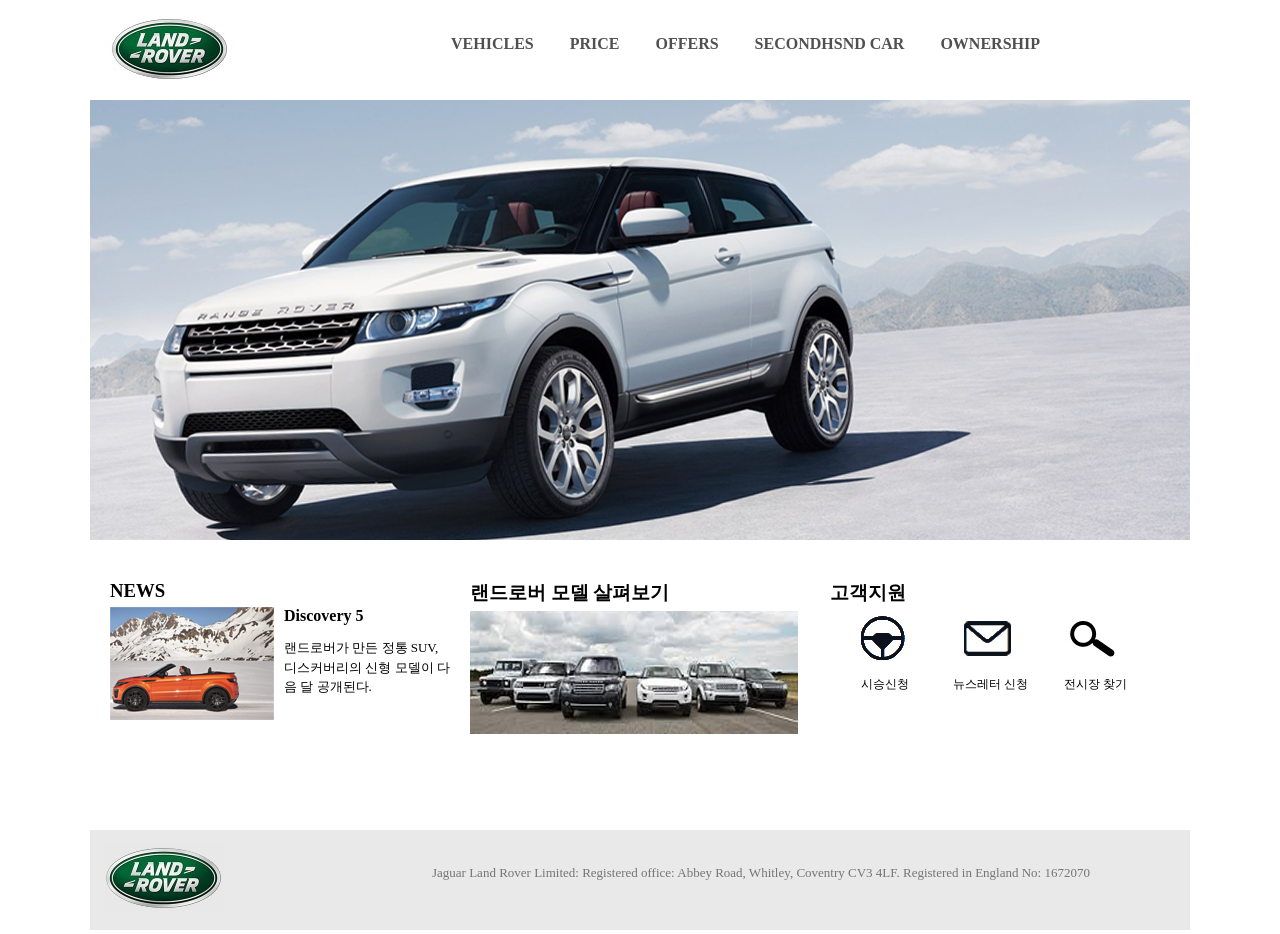
<file: index.html>
<!doctype html>

<html>
  <head>
    <meta charset="utf-8" />
    <title>랜드로버</title>
    <link rel="stylesheet" href="./css/style.css">
  </head>

  <body>
    <header>
      <div id="logo"></div>
      <nav>
        <ul>
          <li>VEHICLES</a></li>
          <li>PRICE</a></li>
          <li>OFFERS </a></li>
          <li>SECONDHSND CAR</a></li> 
          <li>OWNERSHIP</a></li>
        </ul>
      </nav>
    </header>

    <div id="slider"></div>

    <section>
      <article> 
        <h3>NEWS</h3> 
        <a href="#"><img src="img/4.jpg"></a> 
        <h4>Discovery 5</h4> 
        <p>랜드로버가 만든 정통 SUV, 디스커버리의 신형 모델이 다음 달 공개된다.</p> 
      </article> 
      <article> 
        <h3>랜드로버 모델 살펴보기</h3> 
        <a href="#"><img src="img/8.jpg" ></a> 
      </article> 
      <article> 
        <h3>고객지원</h3> 
        <div class="icon"> 
          <a href="#"><img src="img/icon3.jpg"></a> 
          <span>시승신청</span> 
        </div> 
        <div class="icon"> 
          <a href="#"><img src="img/icon4.jpg"></a> 
          <span>뉴스레터 신청</span> 
        </div> 
        <div class="icon"> 
          <a href="#"><img src="img/icon5.jpg"></a> 
          <span>전시장 찾기</span> 
        </div> 
      </article> 
    </section>

    <footer>
      <div id="logo2"></div>
      <p>
        Jaguar Land Rover Limited: Registered office: Abbey Road, Whitley, Coventry CV3 4LF. Registered in England No: 
1672070
      </p>
    </footer>
  </body>
</html>
</file>
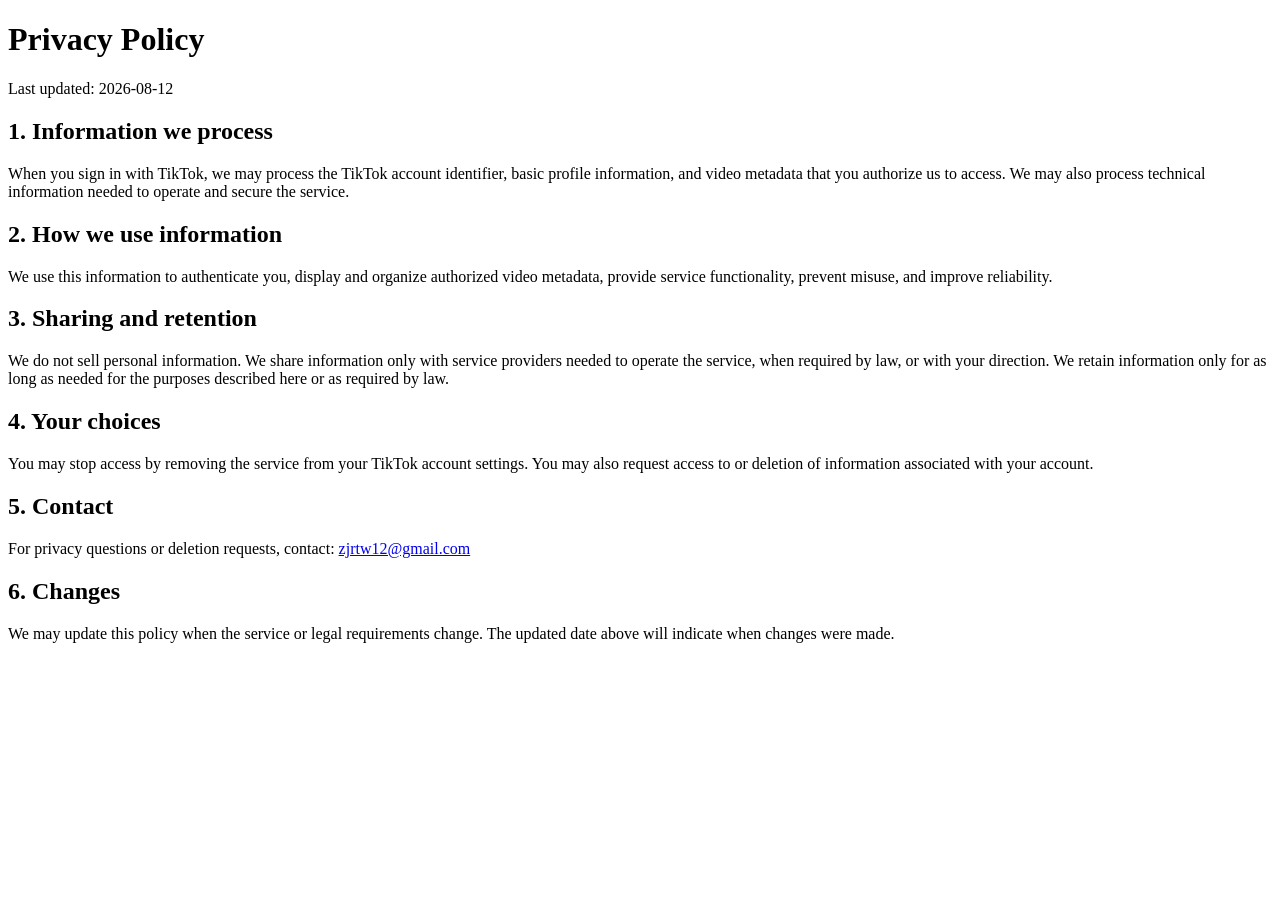
<file: privacy.html>
<!doctype html>
<html lang="en">
<head>
  <meta charset="utf-8">
  <meta name="viewport" content="width=device-width, initial-scale=1">
  <title>Video Insights - Privacy Policy</title>
</head>
<body>
  <main>
    <h1>Privacy Policy</h1>
    <p>Last updated: 2026-08-12</p>

    <h2>1. Information we process</h2>
    <p>When you sign in with TikTok, we may process the TikTok account identifier, basic profile information, and video metadata that you authorize us to access. We may also process technical information needed to operate and secure the service.</p>

    <h2>2. How we use information</h2>
    <p>We use this information to authenticate you, display and organize authorized video metadata, provide service functionality, prevent misuse, and improve reliability.</p>

    <h2>3. Sharing and retention</h2>
    <p>We do not sell personal information. We share information only with service providers needed to operate the service, when required by law, or with your direction. We retain information only for as long as needed for the purposes described here or as required by law.</p>

    <h2>4. Your choices</h2>
    <p>You may stop access by removing the service from your TikTok account settings. You may also request access to or deletion of information associated with your account.</p>

    <h2>5. Contact</h2>
    <p>For privacy questions or deletion requests, contact: <a href="mailto:zjrtw12@gmail.com">zjrtw12@gmail.com</a></p>

    <h2>6. Changes</h2>
    <p>We may update this policy when the service or legal requirements change. The updated date above will indicate when changes were made.</p>
  </main>
</body>
</html>
</file>
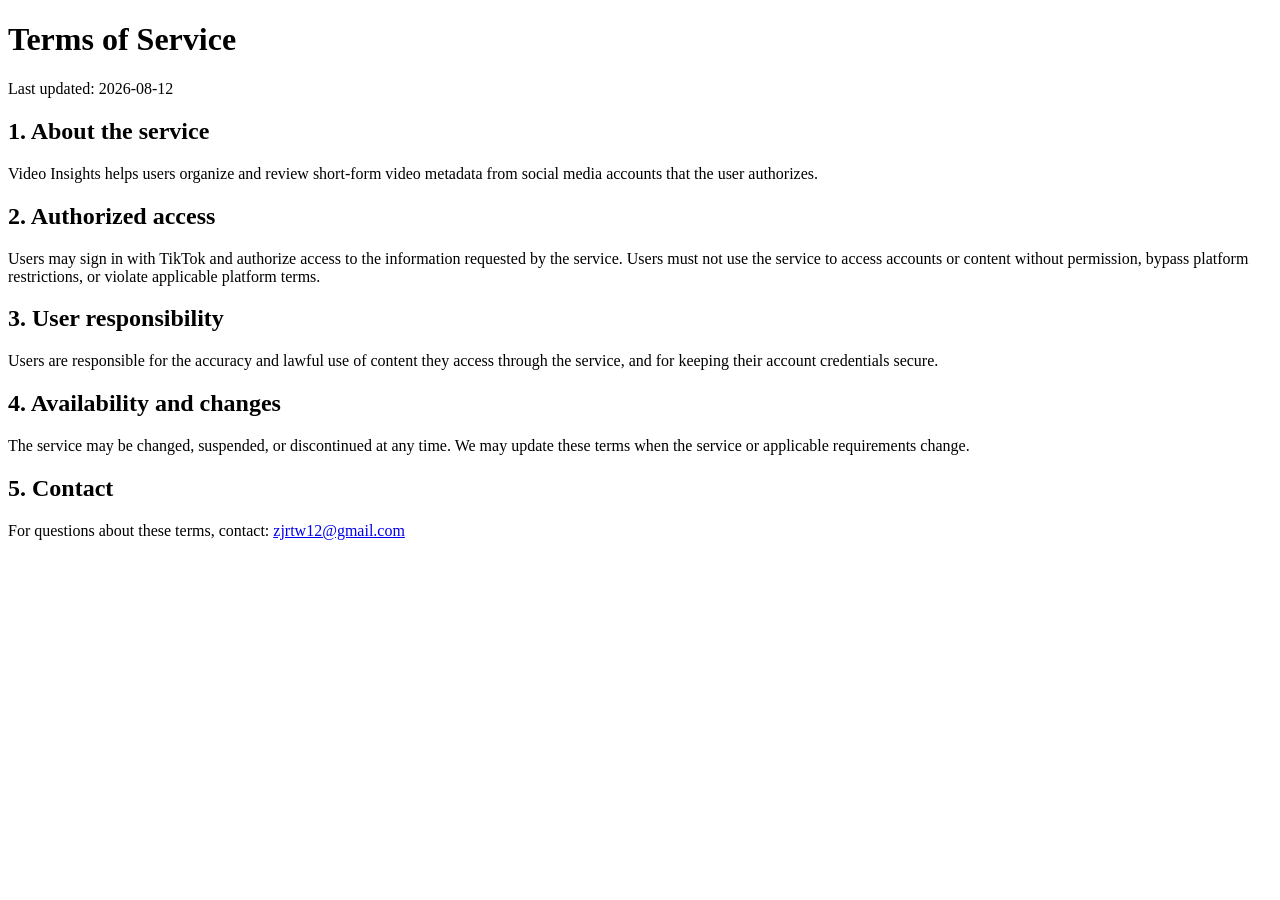
<file: terms.html>
<!doctype html>
<html lang="en">
<head>
  <meta charset="utf-8">
  <meta name="viewport" content="width=device-width, initial-scale=1">
  <title>Video Insights - Terms of Service</title>
</head>
<body>
  <main>
    <h1>Terms of Service</h1>
    <p>Last updated: 2026-08-12</p>

    <h2>1. About the service</h2>
    <p>Video Insights helps users organize and review short-form video metadata from social media accounts that the user authorizes.</p>

    <h2>2. Authorized access</h2>
    <p>Users may sign in with TikTok and authorize access to the information requested by the service. Users must not use the service to access accounts or content without permission, bypass platform restrictions, or violate applicable platform terms.</p>

    <h2>3. User responsibility</h2>
    <p>Users are responsible for the accuracy and lawful use of content they access through the service, and for keeping their account credentials secure.</p>

    <h2>4. Availability and changes</h2>
    <p>The service may be changed, suspended, or discontinued at any time. We may update these terms when the service or applicable requirements change.</p>

    <h2>5. Contact</h2>
    <p>For questions about these terms, contact: <a href="mailto:zjrtw12@gmail.com">zjrtw12@gmail.com</a></p>
  </main>
</body>
</html>
</file>
<file: css/style.css>
@charset "utf-8";
body {
  margin: 0;
  padding: 0;
  font-family: "맑은 고딕";
}

ul,
li,
ol {
  list-style: none;
  margin: 0;
  padding: 0;
}

header {
  width: 1100px;
  height: 100px;
  margin: 0 auto;
  /* background-color: gold; */
}

#logo {
  display: inline-block;
  width: 130px;
  height: 70px;
  margin: 15px;
  background-image: url("../img/logo.jpg");
}

#logo2 {
  display: inline-block;
  width: 130px;
  height: 70px;
  margin: 15px;
  background-image: url("../img/logo2.jpg");
  background-repeat: no-repeat;
}

header > nav {
  float: right;
  width: 740px;
  height: 30px;
  margin: 35px 15px;
  /* background-color: pink;  */
}

header > nav > ul {
  list-style-type: none;
}
header > nav > ul > li {
  display: inline-block;
  list-style-type: none;
  margin: 0 1em;
  font-weight: bold;
  color: rgb(80, 80, 80);
}

#slider {
  width: 1100px;
  height: 450px;
  margin: 0 auto;
  background-image: url("../img/2.jpg");
  background-repeat: no-repeat;
  /* background-color: tomato; */
}

section {
  width: 1100px;
  height: 280px;
  margin: 0 auto;
  /* background-color: cyan; */
  text-align: center;
}

section > article {
  text-align: left;
  float: left;
  width: 340px;
  height: 145px;
  margin: 30px 0 0 20px;
  /* background-color: yellow; */
}

section > article > h3 {
  text-align: left;
  margin: 0 0 5px 0;
}
section > article > h4 {
  margin: 0;
}
section > article > p {
  font-size: small;
  line-height: 1.5;
}

section > article img {
  float: left;
  margin: 0px 10px 10px 0px;
}

article .icon {
  float: left;
  width: 100px;
  height: 75px;
  margin: 0 0 0 5px;
  background-color: white;
  text-align: center;
}
article .icon img {
  float: left;
  margin: 0 0 0 20px;
}
article .icon span {
  display: block;
  text-align: center;
  width: 100%;
  float: left;
  font-size: 12px;
  margin: 10px 0 0 0px;
}

footer {
  width: 1100px;
  height: 100px;
  background-color: #e9e9e9;
  margin: 0 auto;
}

footer > p {
  position: relative;
  float: right;
  margin: 35px 100px;
  font-size: small;
  /* background-color: pink; */
  color: rgb(117, 117, 117);
}
</file>
